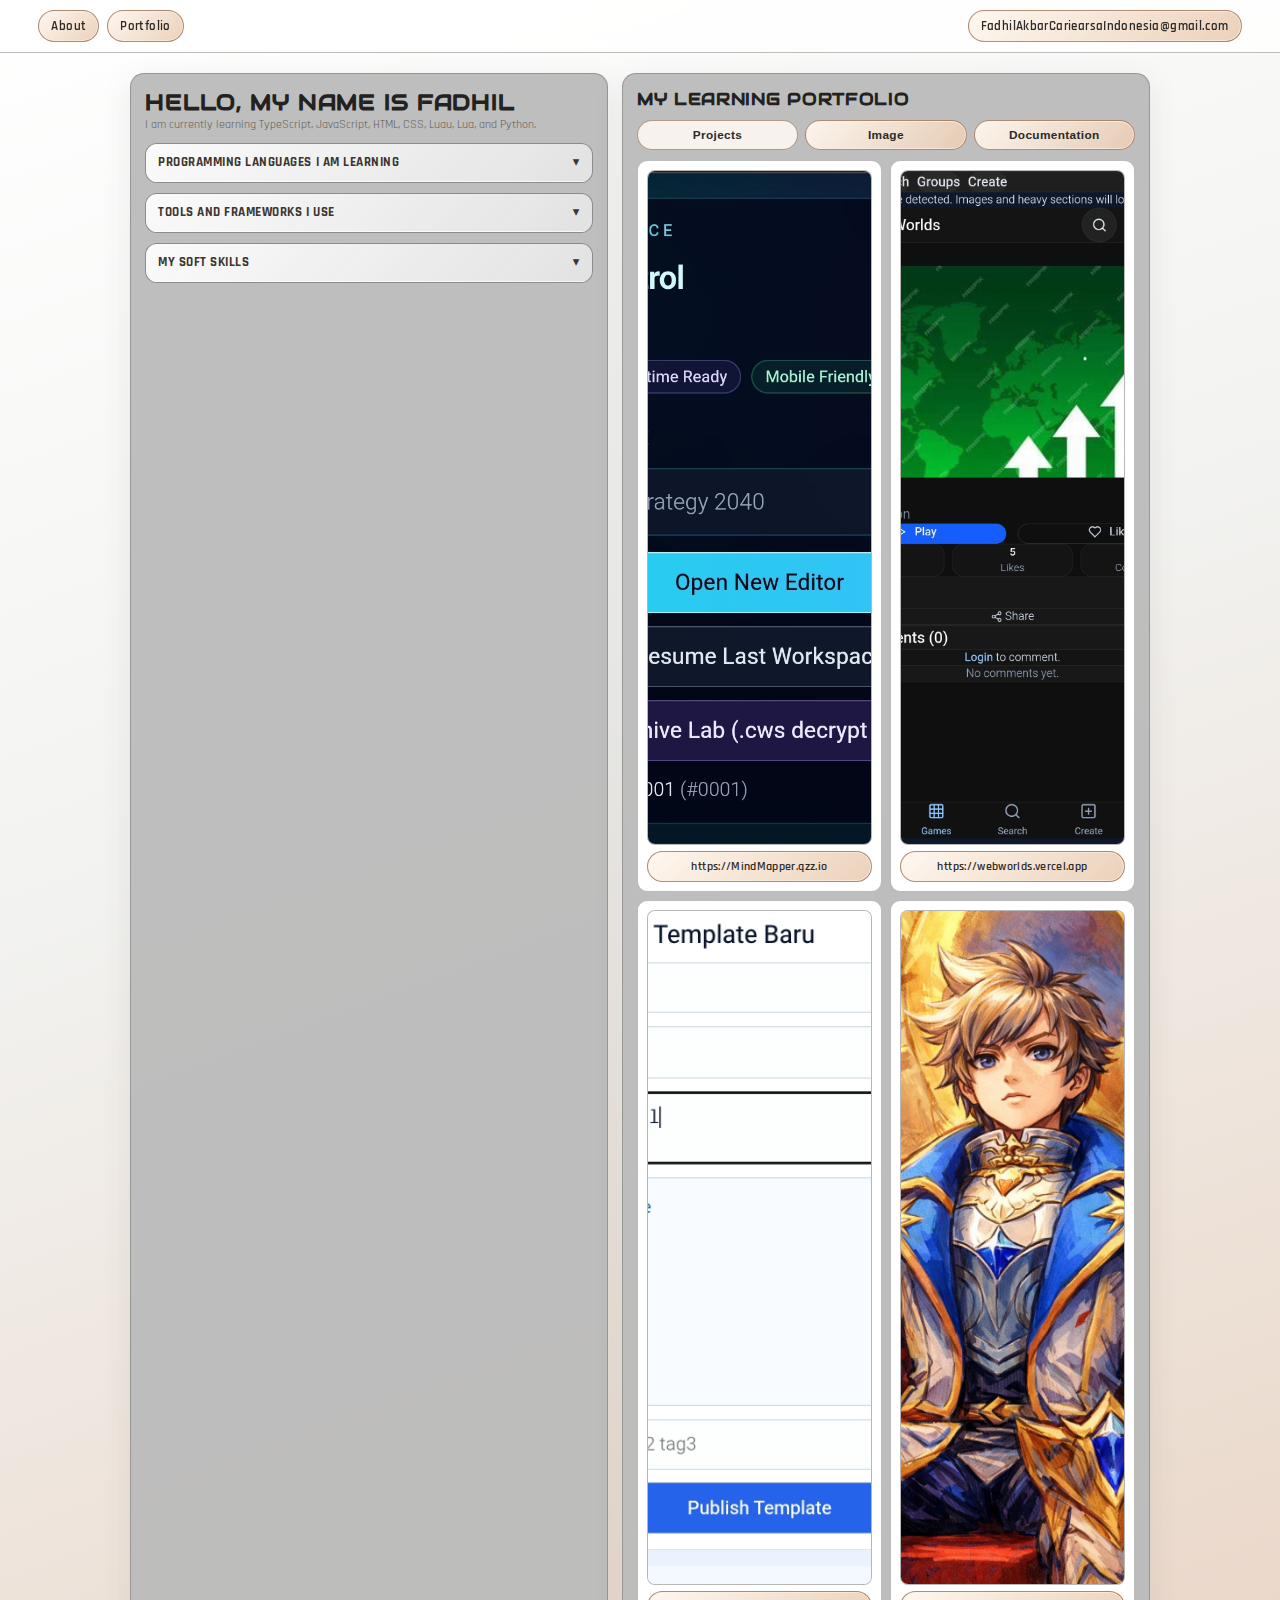
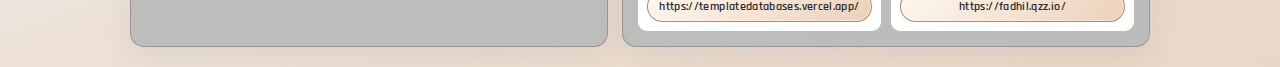
<file: index.html>
<!DOCTYPE html>
<html lang="id-ID">
<head>
  <meta charset="UTF-8" />
  <meta name="viewport" content="width=device-width, initial-scale=1.0" />
  <title>Fadhil Akbar Cariearsa | Fadhil Akbar | Cariearsa Official Portfolio</title>
  <meta name="description" content="Portofolio resmi Fadhil Akbar Cariearsa: profil, proyek aktif (MindMapper, WebWorlds), skill web/game, dan link verifikasi dalam satu halaman cepat." />
  <meta name="robots" content="index,follow,max-image-preview:large,max-snippet:-1,max-video-preview:-1" />
  <meta name="googlebot" content="index,follow,max-image-preview:large,max-snippet:-1,max-video-preview:-1" />
  <meta name="bingbot" content="index,follow,max-snippet:-1,max-image-preview:large" />
  <meta name="subject" content="Fadhil Akbar Cariearsa official portfolio" />
  <meta name="theme-color" content="#060913" />
  <meta name="keywords" content="Fadhil, Fadhil Akbar, Cariearsa, Fadhil Akbar Cariearsa, Fadhil portfolio" />
  <meta name="author" content="Fadhil Akbar" />
  <meta name="referrer" content="strict-origin-when-cross-origin" />
  <meta name="format-detection" content="telephone=no" />
  <meta name="language" content="Indonesian" />
  <meta http-equiv="content-language" content="id-ID" />
  <meta name="distribution" content="global" />
  <meta name="rating" content="general" />
  <meta name="google" content="notranslate" />
  <meta name="application-name" content="Fadhil Akbar Cariearsa Portfolio" />
  <meta name="apple-mobile-web-app-capable" content="yes" />
  <meta name="apple-mobile-web-app-status-bar-style" content="black-translucent" />
  <meta name="apple-mobile-web-app-title" content="Fadhil Akbar" />
  <meta name="mobile-web-app-capable" content="yes" />
  <meta name="msapplication-TileColor" content="#060913" />
  <meta name="news_keywords" content="Fadhil, Fadhil Akbar, Fadhil Akbar Cariearsa, Cariearsa" />
  <meta name="copyright" content="Fadhil Akbar" />
  <link rel="canonical" href="https://fadhil.qzz.io/" />
  <link rel="manifest" href="/site.webmanifest" />
  <link rel="author" href="/" />
  <link rel="me" href="https://MindMapper.qzz.io" />
  <link rel="sitemap" type="application/xml" title="Sitemap" href="https://fadhil.qzz.io/sitemap.xml" />
  <link rel="alternate" hreflang="id" href="https://fadhil.qzz.io/" />
  <link rel="alternate" hreflang="x-default" href="https://fadhil.qzz.io/" />
  <meta property="og:type" content="website" />
  <meta property="og:title" content="Fadhil Akbar Cariearsa | Official Portfolio" />
  <meta property="og:description" content="Portofolio resmi Fadhil Akbar Cariearsa berisi proyek aktif, skill web/game, dan link verifikasi dalam satu halaman." />
  <meta property="og:url" content="https://fadhil.qzz.io/" />
  <meta property="og:site_name" content="Fadhil Learning Portfolio" />
  <meta property="og:locale" content="en_US" />
  <meta property="og:image" content="https://fadhil.qzz.io/public/images/Webworlds.jpg" />
  <meta property="og:image:alt" content="Fadhil Akbar Cariearsa official portfolio" />
  <meta name="twitter:card" content="summary_large_image" />
  <meta name="twitter:site" content="@cariearsa" />
  <meta name="twitter:title" content="Fadhil Akbar Cariearsa | Official Portfolio" />
  <meta name="twitter:description" content="Lihat portofolio resmi Fadhil Akbar Cariearsa: proyek aktif, skill, dan link verifikasi dalam satu halaman." />
  <meta name="twitter:image" content="https://fadhil.qzz.io/public/images/Webworlds.jpg" />
  <meta name="twitter:image:alt" content="Official portfolio homepage of Fadhil Akbar Cariearsa" />
  <meta property="profile:first_name" content="Fadhil" />
  <meta property="profile:last_name" content="Akbar" />
  <meta property="profile:username" content="Cariearsa" />
  <link rel="icon" href="/favicon.ico" sizes="any" />
  <link rel="icon" href="/favicon.svg" type="image/svg+xml" />
  <link rel="dns-prefetch" href="//fonts.googleapis.com" />
  <link rel="dns-prefetch" href="//fonts.gstatic.com" />
  <link rel="preconnect" href="https://fonts.googleapis.com" />
  <link rel="preconnect" href="https://fonts.gstatic.com" crossorigin />
  <link rel="preload" href="https://fonts.googleapis.com/css2?family=Audiowide&display=swap" as="style" />
  <link rel="preload" href="https://fonts.googleapis.com/css2?family=Rajdhani:wght@400;500;700&family=Share+Tech+Mono&display=swap" as="style" />
  <link rel="stylesheet" href="https://fonts.googleapis.com/css2?family=Audiowide&display=swap" media="print" onload="this.media='all'" />
  <link rel="stylesheet" href="https://fonts.googleapis.com/css2?family=Rajdhani:wght@400;500;700&family=Share+Tech+Mono&display=swap" media="print" onload="this.media='all'" />
  <noscript>
    <link rel="stylesheet" href="https://fonts.googleapis.com/css2?family=Audiowide&display=swap" />
    <link rel="stylesheet" href="https://fonts.googleapis.com/css2?family=Rajdhani:wght@400;500;700&family=Share+Tech+Mono&display=swap" />
  </noscript>
  <style>
    :root {
      --bg-main: linear-gradient(160deg, #ffffff 0%, #f2f2f0 44%, #ead7c8 100%);
      --bg-panel: rgba(186, 186, 186, 0.95);
      --bg-soft: rgba(170, 170, 170, 0.92);
      --line: rgba(95, 95, 95, 0.42);
      --text: #1f1f1f;
      --muted: #5e5a55;
      --accent: #9c7b63;
      --radius: 14px;
      --shadow: 0 8px 30px rgba(77, 66, 58, 0.1);
    }

    * { box-sizing: border-box; margin: 0; padding: 0; }
    html { scroll-behavior: smooth; }

    body {
      min-height: 100dvh;
      font-family: "Rajdhani", "Segoe UI", system-ui, sans-serif;
      color: var(--text);
      background: var(--bg-main);
    }

    .top-nav {
      position: sticky;
      top: 0;
      z-index: 20;
      display: flex;
      justify-content: space-between;
      align-items: center;
      gap: 10px;
      padding: 10px clamp(14px, 3vw, 42px);
      border-bottom: 1px solid var(--line);
      background: rgba(255, 255, 255, 0.78);
      backdrop-filter: blur(10px);
    }

    .nav-links { display: flex; gap: 8px; flex-wrap: wrap; }

    .nav-link,
    .nav-email,
    .switcher-btn,
    .project-link,
    .link-item {
      border-radius: 999px;
      border: 1.4px solid rgba(143, 101, 73, 0.7);
      background: linear-gradient(135deg, rgba(255, 247, 239, 0.96), rgba(233, 204, 179, 0.9));
      color: #2b2a29;
      text-decoration: none;
      font-weight: 600;
      letter-spacing: 0.03em;
      box-shadow: inset 0 0 0 1px rgba(255, 240, 224, 0.7);
      transition: all 0.2s ease;
    }

    .nav-link,
    .nav-email { padding: 7px 12px; font-size: clamp(0.7rem, 1vw, 0.8rem); }

    .nav-link:hover,
    .nav-email:hover,
    .switcher-btn:hover,
    .project-link:hover,
    .link-item:hover,
    .nav-link:focus-visible,
    .nav-email:focus-visible,
    .switcher-btn:focus-visible,
    .project-link:focus-visible,
    .link-item:focus-visible {
      border-color: rgba(156, 123, 99, 0.75);
      box-shadow: 0 0 0 3px rgba(156, 123, 99, 0.16);
      outline: none;
    }

    .viewport {
      padding: clamp(12px, 2vw, 20px);
      min-height: calc(100dvh - 64px);
    }

    .shell {
      width: min(100%, 1020px);
      margin: 0 auto;
      display: grid;
      grid-template-columns: 0.95fr 1.05fr;
      gap: 14px;
    }

    .panel {
      background: var(--bg-panel);
      border: 1px solid var(--line);
      border-radius: var(--radius);
      padding: 14px;
      box-shadow: var(--shadow);
      display: flex;
      flex-direction: column;
      gap: 10px;
    }

    .hello,
    .section-title {
      font-family: "Audiowide", sans-serif;
      letter-spacing: 0.04em;
      text-transform: uppercase;
      color: #242220;
    }

    .hello { font-size: clamp(1.05rem, 1.7vw, 1.45rem); }
    .section-title { font-size: clamp(0.95rem, 1.35vw, 1.18rem); }
    .learning-line { color: var(--muted); font-size: clamp(0.78rem, 0.96vw, 0.88rem); line-height: 1.4; }

    .collapse-panel {
      border: 1px solid var(--line);
      border-radius: 12px;
      background: var(--bg-soft);
      overflow: hidden;
    }

    .collapse-toggle {
      list-style: none;
      cursor: pointer;
      padding: 10px 12px;
      font-weight: 700;
      color: #3d3530;
      font-size: 0.82rem;
      text-transform: uppercase;
      letter-spacing: 0.04em;
      background: linear-gradient(135deg, rgba(255, 255, 255, 0.95), rgba(232, 232, 232, 0.9));
      border-bottom: 1px solid rgba(255, 255, 255, 0.72);
    }
    .collapse-toggle:hover,
    .collapse-toggle:focus-visible {
      background: linear-gradient(135deg, rgba(255, 255, 255, 1), rgba(240, 240, 240, 0.96));
      color: #2f2a27;
      outline: none;
    }
    .collapse-toggle::-webkit-details-marker { display: none; }
    .collapse-toggle::after { content: '▾'; float: right; }
    .collapse-panel[open] .collapse-toggle::after { transform: rotate(180deg); }
    .collapse-content { padding: 8px; }

    .lang-grid,
    .tool-grid,
    .project-grid,
    .image-grid { display: grid; grid-template-columns: repeat(2, minmax(0, 1fr)); gap: 8px; }

    .lang-chip,
    .tool-chip,
    .project-card,
    .image-card,
    .doc-item {
      border: 1px solid var(--line);
      border-radius: 10px;
      background: #fff;
      padding: 9px;
    }

    .lang-chip {
      display: flex;
      align-items: center;
      gap: 6px;
      font-size: 0.78rem;
      font-weight: 700;
      color: #373432;
    }
    .lang-chip svg { width: 12px; height: 12px; stroke: var(--accent); fill: none; stroke-width: 2; }

    .tool-chip { display: grid; gap: 2px; }
    .tool-category { font-size: 0.64rem; color: #8c7d72; text-transform: uppercase; }
    .tool-name { font-size: 0.78rem; font-weight: 700; color: #343130; }

    .soft-grid { display: grid; grid-template-columns: repeat(3, minmax(0, 1fr)); gap: 6px; }
    .soft-chip {
      border: 1px solid var(--line);
      border-radius: 10px;
      background: #fff;
      padding: 8px 6px;
      min-height: 34px;
      display: flex;
      align-items: center;
      justify-content: center;
      text-align: center;
      font-size: 0.72rem;
      font-weight: 700;
      color: #35312f;
      line-height: 1.2;
    }

    .portfolio-switcher { display: grid; grid-template-columns: repeat(3, minmax(0, 1fr)); gap: 7px; }
    .switcher-btn { padding: 7px 8px; font-size: 0.74rem; cursor: pointer; }
    .switcher-btn.is-active { border-color: rgba(156, 123, 99, 0.75); background: #f7f2ed; }

    .portfolio-tab { display: none; gap: 8px; }
    .portfolio-tab.is-active { display: grid; }

    .project-image,
    .asset-image {
      width: 100%;
      border-radius: 8px;
      border: 1px solid var(--line);
      background: #f8f7f5;
      aspect-ratio: 16 / 9;
      object-fit: cover;
    }

    .project-link,
    .link-item { display: block; padding: 7px 10px; font-size: 0.74rem; text-align: center; }
    .links { display: grid; gap: 8px; }
    .seo-copy { font-size: 0.75rem; color: #5c5550; line-height: 1.4; }

    #hacker-rain,
    #hacker-rain-glow { display: none; }

    @media (max-width: 900px) {
      .shell { grid-template-columns: 1fr; width: min(100%, 700px); }
      .panel { padding: 12px; }
      .lang-grid,
      .tool-grid { grid-template-columns: repeat(3, minmax(0, 1fr)); }
    }

    @media (max-width: 620px) {
      .top-nav { align-items: stretch; flex-direction: column; }
      .nav-email { width: 100%; text-align: center; }
      .viewport { padding: 10px 8px 16px; }
      .shell { width: min(100%, 400px); gap: 8px; }
      .panel { padding: 9px; gap: 7px; border-radius: 11px; }
      .hello { font-size: 0.95rem; }
      .section-title { font-size: 0.9rem; }
      .learning-line { font-size: 0.74rem; }
      .lang-grid,
      .tool-grid { grid-template-columns: repeat(3, minmax(0, 1fr)); gap: 5px; }
      .project-grid,
      .image-grid,
      .portfolio-switcher { grid-template-columns: 1fr; }
      .lang-chip,
      .tool-chip,
      .soft-chip,
      .switcher-btn,
      .project-link,
      .link-item { font-size: 0.69rem; }
    }
  </style>
  <script type="application/ld+json">
    {
      "@context": "https://schema.org",
      "@graph": [
        {
          "@type": "Person",
          "@id": "https://fadhil.qzz.io/#person",
          "name": "Fadhil Akbar",
          "alternateName": ["Fadhil", "Fadhil Akbar Cariearsa", "Cariearsa"],
          "url": "https://fadhil.qzz.io/",
          "sameAs": [
            "https://MindMapper.qzz.io",
            "https://WebWorlds.vercel.app",
            "https://templatedatabases.vercel.app/"
          ],
          "knowsAbout": ["TypeScript", "JavaScript", "HTML", "CSS", "Luau", "Lua", "Python"],
          "description": "Official portfolio profile for Fadhil Akbar Cariearsa."
        },
        {
          "@type": "Organization",
          "@id": "https://fadhil.qzz.io/#organization",
          "name": "Fadhil Akbar Cariearsa Portfolio",
          "url": "https://fadhil.qzz.io/",
          "founder": { "@id": "https://fadhil.qzz.io/#person" },
          "sameAs": [
            "https://MindMapper.qzz.io",
            "https://WebWorlds.vercel.app",
            "https://templatedatabases.vercel.app/"
          ]
        },
        {
          "@type": "WebSite",
          "@id": "https://fadhil.qzz.io/#website",
          "url": "https://fadhil.qzz.io/",
          "name": "Fadhil Akbar Cariearsa Portfolio",
          "description": "Official portfolio website for Fadhil Akbar Cariearsa.",
          "publisher": { "@id": "https://fadhil.qzz.io/#person" }
        },
        {
          "@type": "ProfilePage",
          "@id": "https://fadhil.qzz.io/#profile-page",
          "url": "https://fadhil.qzz.io/",
          "name": "Fadhil Akbar Cariearsa | Official Portfolio",
          "isPartOf": { "@id": "https://fadhil.qzz.io/#website" },
          "mainEntity": { "@id": "https://fadhil.qzz.io/#person" },
          "about": ["Fadhil", "Fadhil Akbar", "Fadhil Akbar Cariearsa", "Cariearsa"],
          "dateModified": "2026-02-20"
        },
        {
          "@type": "ItemList",
          "@id": "https://fadhil.qzz.io/#projects",
          "name": "Featured Projects by Fadhil Akbar Cariearsa",
          "itemListElement": [
            {
              "@type": "ListItem",
              "position": 1,
              "name": "MindMapper",
              "url": "https://MindMapper.qzz.io"
            },
            {
              "@type": "ListItem",
              "position": 2,
              "name": "WebWorlds",
              "url": "https://WebWorlds.vercel.app"
            },
            {
              "@type": "ListItem",
              "position": 3,
              "name": "TemplateDatabases",
              "url": "https://templatedatabases.vercel.app/"
            }
          ]
        },
        {
          "@type": "FAQPage",
          "@id": "https://fadhil.qzz.io/#faq",
          "mainEntity": [
            {
              "@type": "Question",
              "name": "Who is Fadhil Akbar Cariearsa?",
              "acceptedAnswer": {
                "@type": "Answer",
                "text": "Fadhil Akbar Cariearsa, also known as Fadhil, is a web and game developer building projects with TypeScript, JavaScript, HTML, CSS, Luau, Lua, and Python."
              }
            },
            {
              "@type": "Question",
              "name": "What is the official website for Fadhil Akbar?",
              "acceptedAnswer": {
                "@type": "Answer",
                "text": "The official portfolio and identity page is https://fadhil.qzz.io/, which serves as the canonical profile for Fadhil Akbar and Cariearsa-related search queries."
              }
            }
          ]
        }
      ]
    }
  </script>
</head>
<body>
  <header class="top-nav" id="about">
    <nav class="nav-links" aria-label="Superfast navigation">
      <a class="nav-link" href="#about">About</a>
      <a class="nav-link" href="#portfolio">Portfolio</a>
    </nav>
    <a class="nav-email" id="contact" href="mailto:FadhilAkbarCariearsaIndonesia@gmail.com">FadhilAkbarCariearsaIndonesia@gmail.com</a>
  </header>

  <main class="viewport">
    <section class="shell" aria-label="Cyber learning portfolio">
      <article class="panel">
        <header class="cyber-title">
          <h1 class="hello">Hello, My name is Fadhil</h1>
          <p class="learning-line">I am currently learning TypeScript, JavaScript, HTML, CSS, Luau, Lua, and Python.</p>
        </header>

        <details class="collapse-panel">
          <summary class="collapse-toggle">Programming Languages I Am Learning</summary>
          <section class="lang-grid collapse-content" aria-label="Programming languages I am learning">
            <div class="lang-chip"><svg viewBox="0 0 24 24" aria-hidden="true"><path d="M5 5h14v14H5z"/><path d="M9 9h2m-2 4h6m-6 4h4"/></svg>Typescript</div>
            <div class="lang-chip"><svg viewBox="0 0 24 24" aria-hidden="true"><path d="M4 4h16v16H4z"/><path d="M8 8h3v8M15 10c0-1-1-2-2-2s-2 1-2 2c0 3 4 2 4 5 0 1-1 2-2 2s-2-1-2-2"/></svg>Javascript</div>
            <div class="lang-chip"><svg viewBox="0 0 24 24" aria-hidden="true"><path d="M4 5h16v14H4z"/><path d="M7 9h10M7 13h10M7 17h6"/></svg>Html</div>
            <div class="lang-chip"><svg viewBox="0 0 24 24" aria-hidden="true"><path d="M4 4h16v16H4z"/><path d="M8 8h8M8 12h5M8 16h7"/></svg>Css</div>
            <div class="lang-chip"><svg viewBox="0 0 24 24" aria-hidden="true"><circle cx="12" cy="12" r="8"/><path d="M12 4v16M6 8h12M6 16h12"/></svg>Luau</div>
            <div class="lang-chip"><svg viewBox="0 0 24 24" aria-hidden="true"><path d="M6 6h12v12H6z"/><path d="M9 9h6v6H9z"/></svg>Lua</div>
            <div class="lang-chip"><svg viewBox="0 0 24 24" aria-hidden="true"><path d="M7 4h10l3 5v11H4V9z"/><path d="M9 13h6M9 17h3"/></svg>Python</div>
          </section>
        </details>

        <details class="collapse-panel">
          <summary class="collapse-toggle">Tools and Frameworks I Use</summary>
          <section class="tool-grid collapse-content" aria-label="Tools and frameworks I use">
            <div class="tool-chip"><span class="tool-category">Game Dev</span><span class="tool-name">Roblox Studio</span></div>
            <div class="tool-chip"><span class="tool-category">Sync Tool</span><span class="tool-name">Rojo</span></div>
            <div class="tool-chip"><span class="tool-category">Editor</span><span class="tool-name">VS Code</span></div>
            <div class="tool-chip"><span class="tool-category">Framework</span><span class="tool-name">Next.js</span></div>
            <div class="tool-chip"><span class="tool-category">Hosting</span><span class="tool-name">Railway</span></div>
            <div class="tool-chip"><span class="tool-category">Hosting</span><span class="tool-name">Vercel</span></div>
            <div class="tool-chip"><span class="tool-category">Database</span><span class="tool-name">PostgreSQL</span></div>
            <div class="tool-chip"><span class="tool-category">Database</span><span class="tool-name">MongoDB</span></div>
            <div class="tool-chip"><span class="tool-category">Game Engine</span><span class="tool-name">Godot Engine</span></div>
            <div class="tool-chip"><span class="tool-category">Platform</span><span class="tool-name">GitHub</span></div>
            <div class="tool-chip"><span class="tool-category">Versioning</span><span class="tool-name">Git</span></div>
            <div class="tool-chip"><span class="tool-category">AI Tool</span><span class="tool-name">Codex</span></div>
            <div class="tool-chip"><span class="tool-category">Builder</span><span class="tool-name">F3X</span></div>
            <div class="tool-chip"><span class="tool-category">Toolkit</span><span class="tool-name">Lemonade</span></div>
          </section>
        </details>

        <details class="collapse-panel">
          <summary class="collapse-toggle">My Soft Skills</summary>
          <section class="soft-grid collapse-content" aria-label="My soft skills">
            <div class="soft-chip">Teamwork</div>
            <div class="soft-chip">Collaboration</div>
            <div class="soft-chip">Communication</div>
            <div class="soft-chip">Problem Solving</div>
            <div class="soft-chip">Flexibility</div>
            <div class="soft-chip">Multitasking</div>
            <div class="soft-chip">Reliability</div>
            <div class="soft-chip">Strategic Thinking</div>
            <div class="soft-chip">Integrity</div>
          </section>
        </details>
      </article>

      <article class="panel portfolio-panel" id="portfolio">
        <h2 class="section-title">My Learning Portfolio</h2>
        <div class="portfolio-switcher" role="tablist" aria-label="Portfolio section switcher">
          <button class="switcher-btn is-active" type="button" role="tab" aria-selected="true" aria-controls="tab-projects" id="btn-projects" data-target="tab-projects">Projects</button>
          <button class="switcher-btn" type="button" role="tab" aria-selected="false" aria-controls="tab-image" id="btn-image" data-target="tab-image">Image</button>
          <button class="switcher-btn" type="button" role="tab" aria-selected="false" aria-controls="tab-docs" id="btn-docs" data-target="tab-docs">Documentation</button>
        </div>

        <section class="portfolio-tab is-active" id="tab-projects" role="tabpanel" aria-labelledby="btn-projects">
          
          <div class="project-grid">
            <article class="project-card">
              <img class="project-image" src="/public/images/Mindmapper.jpg" alt="MindMapper project preview" loading="lazy" decoding="async" width="1200" height="675" />
              <a class="project-link" href="https://MindMapper.qzz.io" target="_blank" rel="noopener noreferrer">https://MindMapper.qzz.io</a>
            </article>
            <article class="project-card">
              <img class="project-image" src="/public/images/Webworlds.jpg" alt="WebWorlds project preview" loading="lazy" decoding="async" width="1200" height="675" />
              <a class="project-link" href="https://webworlds.vercel.app" target="_blank" rel="noopener noreferrer">https://webworlds.vercel.app</a>
            </article>
            <article class="project-card">
              <img class="project-image" src="/public/images/TemplateDatabase.jpg" alt="TemplateDatabases project preview" loading="lazy" decoding="async" width="1200" height="675" />
              <a class="project-link" href="https://templatedatabases.vercel.app/" target="_blank" rel="noopener noreferrer">https://templatedatabases.vercel.app/</a>
            </article>
            <article class="project-card">
              <img class="project-image" src="/public/images/Fadhil.jpeg" alt="Portfolio profile preview" loading="lazy" decoding="async" width="1200" height="675" />
              <a class="project-link" href="https://fadhil.qzz.io/" target="_blank" rel="noopener noreferrer">https://fadhil.qzz.io/</a>
            </article>
          </div>
        </section>

        <section class="portfolio-tab" id="tab-image" role="tabpanel" aria-labelledby="btn-image">
          
          <div class="image-grid">
            <article class="image-card">
              <img class="asset-image" src="/public/images/Mindmapper.jpg" alt="MindMapper asset preview" loading="lazy" decoding="async" width="1200" height="675" />
              <a class="project-link" href="https://MindMapper.qzz.io" target="_blank" rel="noopener noreferrer">MindMapper Asset</a>
            </article>
            <article class="image-card">
              <img class="asset-image" src="/public/images/Webworlds.jpg" alt="WebWorlds asset preview" loading="lazy" decoding="async" width="1200" height="675" />
              <a class="project-link" href="https://webworlds.vercel.app" target="_blank" rel="noopener noreferrer">WebWorlds Asset</a>
            </article>
            <article class="image-card">
              <img class="asset-image" src="/public/images/TemplateDatabase.jpg" alt="TemplateDatabases asset preview" loading="lazy" decoding="async" width="1200" height="675" />
              <a class="project-link" href="https://templatedatabases.vercel.app/" target="_blank" rel="noopener noreferrer">TemplateDatabases Asset</a>
            </article>
            <article class="image-card">
              <img class="asset-image" src="/public/images/Fadhil.jpeg" alt="Portfolio profile asset preview" loading="lazy" decoding="async" width="1200" height="675" />
              <a class="project-link" href="https://fadhil.qzz.io/" target="_blank" rel="noopener noreferrer">Fadhil Profile Asset</a>
            </article>
          </div>
        </section>

        <section class="portfolio-tab" id="tab-docs" role="tabpanel" aria-labelledby="btn-docs">
          
          <div class="links">
            <a class="link-item" href="https://MindMapper.qzz.io" target="_blank" rel="noopener noreferrer">MindMapper Documentation</a>
            <a class="link-item" href="https://webworlds.vercel.app" target="_blank" rel="noopener noreferrer">WebWorlds Documentation</a>
            <a class="link-item" href="https://templatedatabases.vercel.app/" target="_blank" rel="noopener noreferrer">TemplateDatabases Documentation</a>
          </div>
          
        </section>
      </article>
    </section>
  </main>
  <div id="hacker-rain-glow" aria-hidden="true"></div>
  <canvas id="hacker-rain" aria-hidden="true"></canvas>
  <script>
    (() => {
      const canvas = document.getElementById('hacker-rain');
      if (!canvas || window.matchMedia('(prefers-reduced-motion: reduce)').matches) return;
      const ctx = canvas.getContext('2d', { alpha: true });
      const chars = 'FADHILAKBARCARIEARSA01<>/{}[]TSJSHCSSLUAU#@*&%$+=-_|';
      const burstChars = '01FADHILAKBAR';
      let width = 0;
      let height = 0;
      let streams = [];
      let colWidth = 10;
      let frameCount = 0;

      const setSize = () => {
        const dpr = Math.min(window.devicePixelRatio || 1, 2);
        width = window.innerWidth;
        height = window.innerHeight;
        canvas.width = Math.floor(width * dpr);
        canvas.height = Math.floor(height * dpr);
        canvas.style.width = width + 'px';
        canvas.style.height = height + 'px';
        ctx.setTransform(dpr, 0, 0, dpr, 0, 0);

        const columns = Math.max(80, Math.floor(width / colWidth));
        streams = Array.from({ length: columns }, (_, i) => ({
          x: i * colWidth,
          y: -Math.random() * height * 1.2,
          speed: 8 + Math.random() * 11,
          length: 14 + Math.floor(Math.random() * 36),
          brightness: 120 + Math.floor(Math.random() * 135)
        }));
      };

      const draw = () => {
        frameCount += 1;
        ctx.fillStyle = 'rgba(0, 0, 0, 0.08)';
        ctx.fillRect(0, 0, width, height);
        ctx.font = 'bold 16px Audiowide, monospace';

        for (const stream of streams) {
          for (let j = 0; j < stream.length; j++) {
            const useBurst = frameCount % 10 === 0 && j < 3;
            const source = useBurst ? burstChars : chars;
            const char = source[(Math.random() * source.length) | 0];
            const y = stream.y - j * 16;
            if (y < -20 || y > height + 25) continue;

            const lead = j === 0;
            const alpha = lead ? 0.54 : Math.max(0.06, 0.56 - j / (stream.length + 6));
            ctx.fillStyle = lead
              ? `rgba(57, 255, 20, ${alpha})`
              : `rgba(57, 255, 20, ${Math.max(0.06, alpha)})`;
            ctx.fillText(char, stream.x + (Math.random() * 1.4 - 0.7), y);
          }

          stream.y += stream.speed;

          if (stream.y - stream.length * 16 > height + 50) {
            stream.y = -Math.random() * 320;
            stream.speed = 7.5 + Math.random() * 12.5;
            stream.length = 16 + Math.floor(Math.random() * 34);
            stream.brightness = 110 + Math.floor(Math.random() * 145);
          }
        }

        requestAnimationFrame(draw);
      };

      setSize();
      window.addEventListener('resize', setSize, { passive: true });
      draw();
    })();
  </script>

  <script>
    (() => {
      const tabButtons = document.querySelectorAll('.switcher-btn[data-target]');
      const tabs = document.querySelectorAll('.portfolio-tab');
      if (!tabButtons.length || !tabs.length) return;

      const activateTab = (targetId) => {
        tabs.forEach((tab) => {
          tab.classList.toggle('is-active', tab.id === targetId);
        });

        tabButtons.forEach((button) => {
          const isActive = button.dataset.target === targetId;
          button.classList.toggle('is-active', isActive);
          button.setAttribute('aria-selected', String(isActive));
        });
      };

      tabButtons.forEach((button, index) => {
        button.addEventListener('click', () => activateTab(button.dataset.target));
        button.addEventListener('keydown', (event) => {
          if (event.key === 'ArrowRight' || event.key === 'ArrowLeft') {
            event.preventDefault();
            const nextIndex = event.key === 'ArrowRight'
              ? (index + 1) % tabButtons.length
              : (index - 1 + tabButtons.length) % tabButtons.length;
            tabButtons[nextIndex].focus();
            activateTab(tabButtons[nextIndex].dataset.target);
          }
        });
      });
    })();
  </script>


  <script>
    (() => {
      const images = document.querySelectorAll('img.project-image, img.asset-image');
      if (!images.length) return;

      const buildCandidates = (fileName) => [
        `./public/images/${fileName}`,
        `public/images/${fileName}`,
        `./images/${fileName}`,
        `images/${fileName}`,
        `/public/images/${fileName}`,
        `/images/${fileName}`
      ];

      images.forEach((image) => {
        const currentSrc = image.getAttribute('src') || '';
        const fileName = currentSrc.split('/').pop();
        if (!fileName) return;

        const candidates = buildCandidates(fileName).filter((path, index, arr) => arr.indexOf(path) === index && path !== currentSrc);
        let pointer = 0;

        image.addEventListener('error', () => {
          if (pointer >= candidates.length) return;
          image.src = candidates[pointer];
          pointer += 1;
        });
      });
    })();
  </script>

  <script>
    (() => {
      const navLinks = document.querySelectorAll('.top-nav .nav-link[href^="#"]');
      const prefersReduced = window.matchMedia('(prefers-reduced-motion: reduce)').matches;

      const scrollToTarget = (target) => {
        const scroller = document.querySelector('.viewport');
        const nav = document.querySelector('.top-nav');
        const offset = (nav?.offsetHeight || 0) + 10;
        if (!scroller) return;

        if (target === '#about') {
          scroller.scrollTo({ top: 0, behavior: prefersReduced ? 'auto' : 'smooth' });
          return;
        }

        const el = document.querySelector(target);
        if (!el) return;
        const top = el.getBoundingClientRect().top - scroller.getBoundingClientRect().top + scroller.scrollTop - offset;
        scroller.scrollTo({ top: Math.max(0, top), behavior: prefersReduced ? 'auto' : 'smooth' });
      };

      navLinks.forEach((link) => {
        link.addEventListener('click', (event) => {
          event.preventDefault();
          scrollToTarget(link.getAttribute('href'));
          link.classList.add('is-active-nav');
          setTimeout(() => link.classList.remove('is-active-nav'), 220);
        });
      });
    })();
  </script>
</body>
</html>
</file>
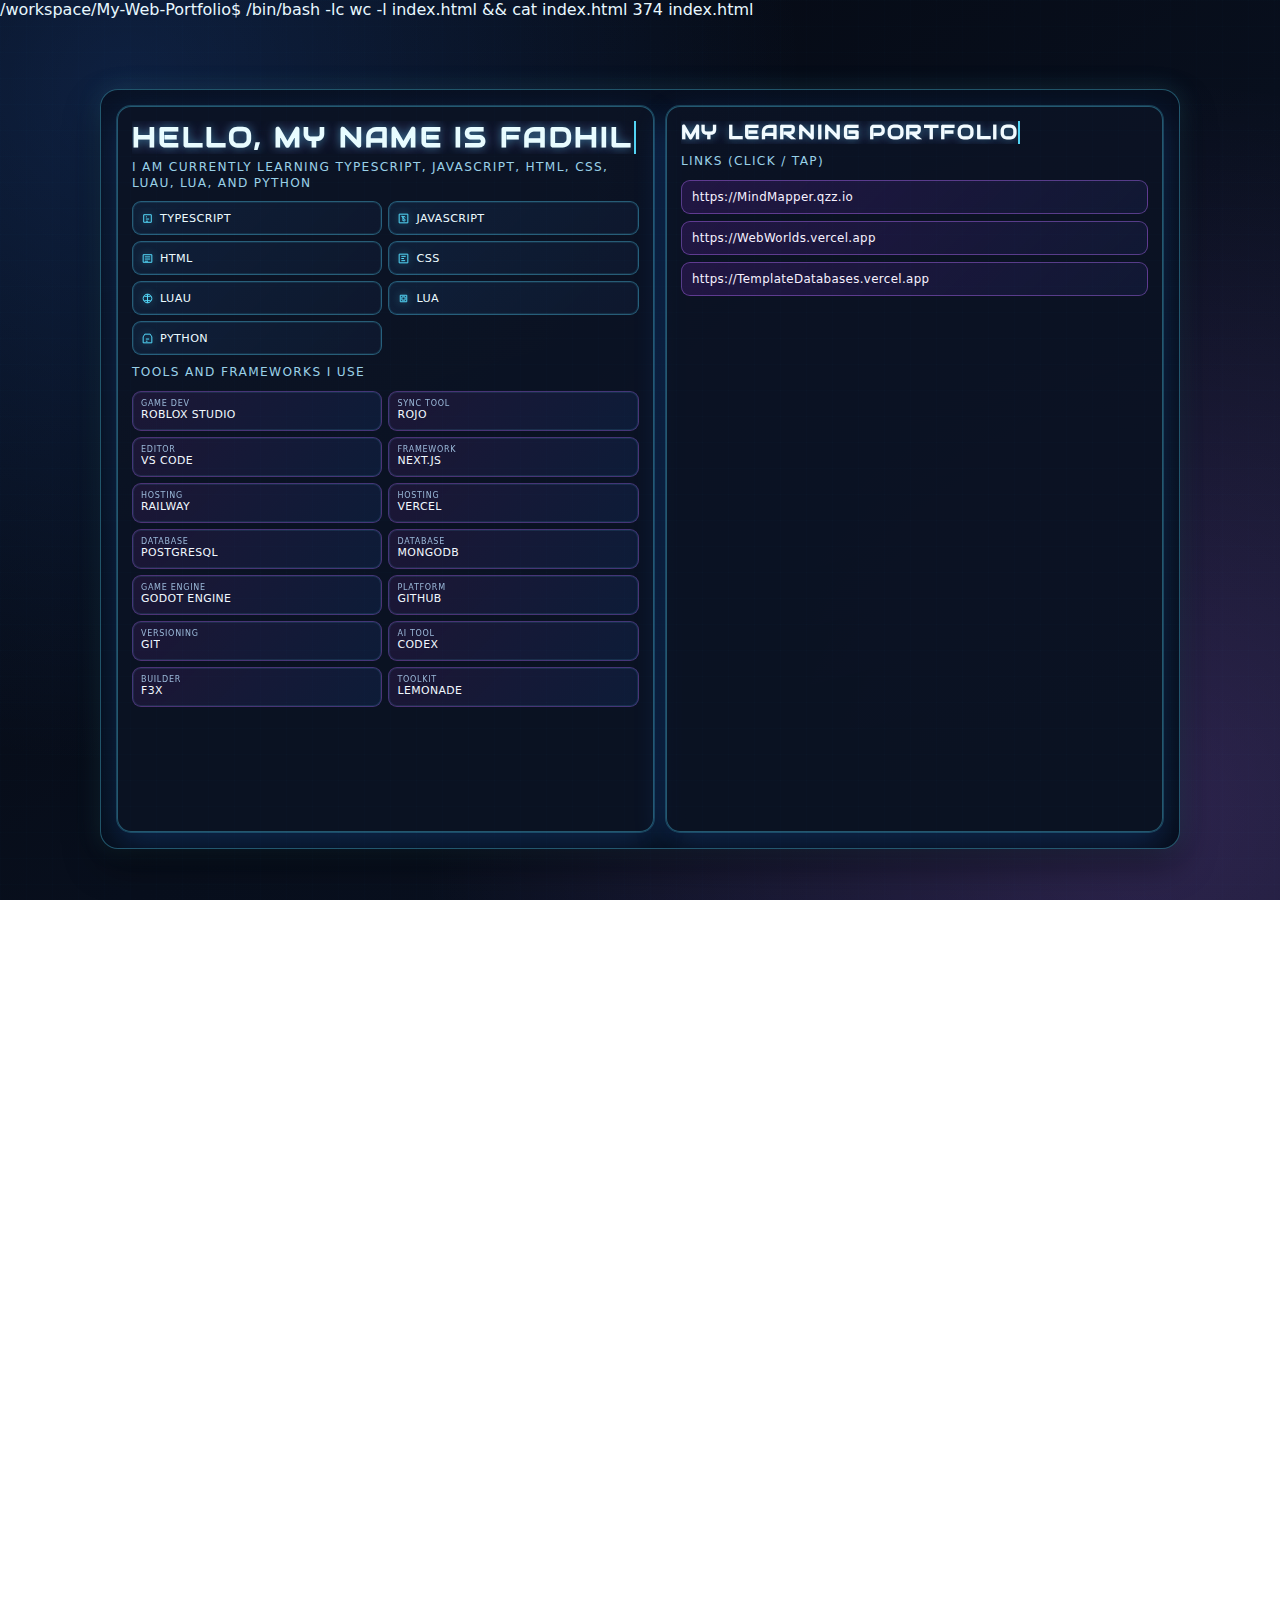
<file: main.html>
/workspace/My-Web-Portfolio$ /bin/bash -lc wc -l index.html && cat index.html
374 index.html
<!DOCTYPE html>
<html lang="en">
<head>
  <meta charset="UTF-8" />
  <meta name="viewport" content="width=device-width, initial-scale=1.0" />
  <title>Learning Portfolio</title>
  <link rel="preconnect" href="https://fonts.googleapis.com" />
  <link rel="preconnect" href="https://fonts.gstatic.com" crossorigin />
  <link href="https://fonts.googleapis.com/css2?family=Audiowide&display=swap" rel="stylesheet" />
  <style>
    :root {
      --bg: #060913;
      --bg-card: rgba(12, 20, 38, 0.75);
      --line: rgba(86, 222, 255, 0.35);
      --text: #e8f8ff;
      --muted: #9ad1e8;
      --accent: #56deff;
      --accent-2: #b86fff;
      --radius: 14px;
      --shadow: 0 0 0 1px rgba(86, 222, 255, 0.22), 0 12px 32px rgba(39, 134, 255, 0.22);
    }

    * { box-sizing: border-box; margin: 0; padding: 0; }

    html,
    body {
      width: 100%;
      height: 100%;
      overflow: hidden;
      font-family: "Orbitron", "Segoe UI", system-ui, sans-serif;
      background:
        radial-gradient(circle at 10% 10%, rgba(53, 130, 255, 0.2), transparent 48%),
        radial-gradient(circle at 90% 90%, rgba(184, 111, 255, 0.2), transparent 52%),
        linear-gradient(145deg, #04070f 0%, #080f1d 55%, #0b1222 100%);
      color: var(--text);
    }

    body::before {
      content: "";
      position: fixed;
      inset: 0;
      pointer-events: none;
      background-image:
        linear-gradient(rgba(86, 222, 255, 0.05) 1px, transparent 1px),
        linear-gradient(90deg, rgba(86, 222, 255, 0.05) 1px, transparent 1px);
      background-size: 26px 26px;
      opacity: 0.25;
    }

    .viewport {
      height: 100dvh;
      padding: clamp(8px, 1.5vw, 14px);
      display: grid;
      place-items: center;
      overflow: hidden;
    }

    .shell {
      width: min(1080px, 100%);
      height: min(100%, 760px);
      border: 1px solid var(--line);
      border-radius: 18px;
      background: linear-gradient(165deg, rgba(9, 17, 34, 0.88), rgba(5, 12, 23, 0.95));
      box-shadow: 0 16px 36px rgba(0, 0, 0, 0.44), 0 0 24px rgba(86, 222, 255, 0.15);
      padding: clamp(10px, 1.5vw, 16px);
      display: grid;
      grid-template-columns: 1.08fr 1fr;
      gap: clamp(8px, 1.2vw, 12px);
      overflow: hidden;
    }

    .panel {
      border-radius: var(--radius);
      border: 1px solid var(--line);
      background: var(--bg-card);
      box-shadow: var(--shadow);
      padding: clamp(10px, 1.4vw, 14px);
      display: flex;
      flex-direction: column;
      gap: 10px;
      min-height: 0;
      overflow: hidden;
    }

    .cyber-title {
      display: grid;
      gap: 6px;
    }

    .cyber-typed {
      width: fit-content;
      max-width: 100%;
      font-family: "Audiowide", "Orbitron", system-ui, sans-serif;
      letter-spacing: 0.08em;
      text-transform: uppercase;
      white-space: nowrap;
      overflow: hidden;
      border-right: 2px solid rgba(86, 222, 255, 0.95);
      text-shadow: 0 0 10px rgba(86, 222, 255, 0.48), 0 0 18px rgba(184, 111, 255, 0.28);
      will-change: width, opacity;
      animation:
        type-cyber var(--typing-speed, 1.55s) steps(var(--type-steps, 24), end) infinite,
        cursor-blink 0.27s steps(1, end) infinite,
        cyber-flicker 1.1s steps(2, end) infinite,
        scan-jitter 2.2s steps(2, end) infinite;
    }

    .hello {
      --type-steps: 24;
      --typing-speed: 1.45s;
      --type-width: 24ch;
      font-size: clamp(1.02rem, 2.35vw, 1.78rem);
      line-height: 1.15;
      color: #e8fcff;
    }

    .section-title {
      --type-steps: 21;
      --typing-speed: 1.35s;
      --type-width: 21ch;
      font-size: clamp(0.84rem, 1.8vw, 1.25rem);
      line-height: 1.15;
      color: #f2fbff;
    }

    .learning-line {
      font-size: clamp(0.56rem, 1.08vw, 0.76rem);
      color: var(--muted);
      letter-spacing: 0.11em;
      text-transform: uppercase;
      line-height: 1.3;
    }

    .lang-grid,
    .tool-grid {
      display: grid;
      grid-template-columns: repeat(2, minmax(0, 1fr));
      gap: 6px;
    }

    .lang-chip,
    .tool-chip {
      border: 1px solid rgba(86, 222, 255, 0.35);
      border-radius: 9px;
      background: linear-gradient(135deg, rgba(16, 35, 62, 0.78), rgba(15, 25, 47, 0.86));
      box-shadow: inset 0 0 0 1px rgba(86, 222, 255, 0.1);
      min-height: 34px;
      padding: 6px 8px;
      display: flex;
      align-items: center;
      gap: 6px;
      color: #ecfbff;
      font-size: clamp(0.56rem, 0.95vw, 0.7rem);
      text-transform: uppercase;
      letter-spacing: 0.035em;
      overflow: hidden;
    }

    .lang-chip svg {
      flex-shrink: 0;
      width: 13px;
      height: 13px;
      stroke: var(--accent);
      fill: none;
      stroke-width: 1.8;
      filter: drop-shadow(0 0 4px rgba(86, 222, 255, 0.42));
    }

    .tool-chip {
      flex-direction: column;
      align-items: flex-start;
      justify-content: center;
      gap: 1px;
      min-height: 40px;
      border-color: rgba(184, 111, 255, 0.32);
      background: linear-gradient(135deg, rgba(30, 23, 56, 0.9), rgba(14, 30, 60, 0.86));
    }

    .tool-category {
      font-size: 0.5rem;
      color: #b9dfff;
      opacity: 0.8;
      letter-spacing: 0.09em;
      text-transform: uppercase;
      line-height: 1;
    }

    .tool-name {
      font-size: clamp(0.54rem, 0.9vw, 0.68rem);
      color: #f2f9ff;
      white-space: nowrap;
      overflow: hidden;
      text-overflow: ellipsis;
      max-width: 100%;
      line-height: 1.15;
    }

    .portfolio-panel {
      gap: 10px;
      justify-content: flex-start;
    }

    .links {
      display: grid;
      gap: 7px;
      width: 100%;
    }

    .link-item {
      display: block;
      width: 100%;
      padding: 9px 10px;
      border-radius: 9px;
      text-decoration: none;
      border: 1px solid rgba(184, 111, 255, 0.42);
      color: #f7f2ff;
      background: linear-gradient(135deg, rgba(66, 28, 112, 0.42), rgba(19, 27, 57, 0.75));
      font-size: clamp(0.58rem, 1.02vw, 0.74rem);
      letter-spacing: 0.03em;
      overflow: hidden;
      text-overflow: ellipsis;
      white-space: nowrap;
      transition: transform 0.16s ease, border-color 0.16s ease, box-shadow 0.16s ease;
    }

    .link-item:hover,
    .link-item:focus-visible {
      transform: translateY(-1px);
      border-color: var(--accent);
      box-shadow: 0 0 12px rgba(86, 222, 255, 0.24);
      outline: none;
    }

    @keyframes type-cyber {
      0% { width: 0; }
      68% { width: var(--type-width, 24ch); }
      82% { width: var(--type-width, 24ch); }
      100% { width: 0; }
    }

    @keyframes cursor-blink {
      0%, 42% { border-right-color: rgba(86, 222, 255, 0.95); }
      43%, 100% { border-right-color: transparent; }
    }

    @keyframes cyber-flicker {
      0%, 93%, 100% { opacity: 1; }
      94% { opacity: 0.72; }
      97% { opacity: 0.9; }
    }

    @keyframes scan-jitter {
      0%, 100% { transform: translateX(0); }
      48% { transform: translateX(0.25px); }
      49% { transform: translateX(-0.35px); }
      50% { transform: translateX(0.2px); }
    }

    @media (max-width: 900px) {
      .shell {
        max-width: 560px;
        grid-template-columns: 1fr;
        grid-template-rows: auto auto;
      }

      .lang-grid,
      .tool-grid { grid-template-columns: repeat(4, minmax(0, 1fr)); }

      .tool-chip,
      .lang-chip { min-height: 36px; }
    }

    @media (max-width: 620px) {
      .viewport { padding: 6px; }

      .shell {
        border-radius: 14px;
        padding: 8px;
        gap: 7px;
      }

      .panel {
        padding: 8px;
        gap: 7px;
      }

      .hello {
        --typing-speed: 1.2s;
        font-size: clamp(0.76rem, 4.1vw, 1.02rem);
      }

      .section-title {
        --typing-speed: 1.1s;
        font-size: clamp(0.66rem, 3.6vw, 0.92rem);
      }

      .learning-line {
        font-size: clamp(0.44rem, 1.9vw, 0.54rem);
      }

      .lang-grid,
      .tool-grid { grid-template-columns: repeat(2, minmax(0, 1fr)); gap: 5px; }

      .lang-chip,
      .tool-chip {
        min-height: 31px;
        font-size: 0.5rem;
        padding: 5px 6px;
      }

      .tool-chip { min-height: 35px; }

      .tool-category { font-size: 0.43rem; }

      .tool-name { font-size: 0.49rem; }

      .link-item {
        padding: 7px 8px;
        font-size: clamp(0.5rem, 2.05vw, 0.61rem);
      }
    }
  </style>
</head>
<body>
  <main class="viewport">
    <section class="shell" aria-label="Cyber learning portfolio">
      <article class="panel">
        <header class="cyber-title">
          <h1 class="hello cyber-typed">Hello, My name is Fadhil</h1>
          <p class="learning-line">I am currently learning TypeScript, JavaScript, HTML, CSS, Luau, Lua, and Python</p>
        </header>

        <section class="lang-grid" aria-label="Programming languages I am learning">
          <div class="lang-chip"><svg viewBox="0 0 24 24" aria-hidden="true"><path d="M5 5h14v14H5z"/><path d="M9 9h2m-2 4h6m-6 4h4"/></svg>Typescript</div>
          <div class="lang-chip"><svg viewBox="0 0 24 24" aria-hidden="true"><path d="M4 4h16v16H4z"/><path d="M8 8h3v8M15 10c0-1-1-2-2-2s-2 1-2 2c0 3 4 2 4 5 0 1-1 2-2 2s-2-1-2-2"/></svg>Javascript</div>
          <div class="lang-chip"><svg viewBox="0 0 24 24" aria-hidden="true"><path d="M4 5h16v14H4z"/><path d="M7 9h10M7 13h10M7 17h6"/></svg>Html</div>
          <div class="lang-chip"><svg viewBox="0 0 24 24" aria-hidden="true"><path d="M4 4h16v16H4z"/><path d="M8 8h8M8 12h5M8 16h7"/></svg>Css</div>
          <div class="lang-chip"><svg viewBox="0 0 24 24" aria-hidden="true"><circle cx="12" cy="12" r="8"/><path d="M12 4v16M6 8h12M6 16h12"/></svg>Luau</div>
          <div class="lang-chip"><svg viewBox="0 0 24 24" aria-hidden="true"><path d="M6 6h12v12H6z"/><path d="M9 9h6v6H9z"/></svg>Lua</div>
          <div class="lang-chip"><svg viewBox="0 0 24 24" aria-hidden="true"><path d="M7 4h10l3 5v11H4V9z"/><path d="M9 13h6M9 17h3"/></svg>Python</div>
        </section>

        <p class="learning-line">Tools and Frameworks I Use</p>
        <section class="tool-grid" aria-label="Tools and frameworks I use">
          <div class="tool-chip"><span class="tool-category">Game Dev</span><span class="tool-name">Roblox Studio</span></div>
          <div class="tool-chip"><span class="tool-category">Sync Tool</span><span class="tool-name">Rojo</span></div>
          <div class="tool-chip"><span class="tool-category">Editor</span><span class="tool-name">VS Code</span></div>
          <div class="tool-chip"><span class="tool-category">Framework</span><span class="tool-name">Next.js</span></div>
          <div class="tool-chip"><span class="tool-category">Hosting</span><span class="tool-name">Railway</span></div>
          <div class="tool-chip"><span class="tool-category">Hosting</span><span class="tool-name">Vercel</span></div>
          <div class="tool-chip"><span class="tool-category">Database</span><span class="tool-name">PostgreSQL</span></div>
          <div class="tool-chip"><span class="tool-category">Database</span><span class="tool-name">MongoDB</span></div>
          <div class="tool-chip"><span class="tool-category">Game Engine</span><span class="tool-name">Godot Engine</span></div>
          <div class="tool-chip"><span class="tool-category">Platform</span><span class="tool-name">GitHub</span></div>
          <div class="tool-chip"><span class="tool-category">Versioning</span><span class="tool-name">Git</span></div>
          <div class="tool-chip"><span class="tool-category">AI Tool</span><span class="tool-name">Codex</span></div>
          <div class="tool-chip"><span class="tool-category">Builder</span><span class="tool-name">F3X</span></div>
          <div class="tool-chip"><span class="tool-category">Toolkit</span><span class="tool-name">Lemonade</span></div>
        </section>
      </article>

      <article class="panel portfolio-panel">
        <h2 class="section-title cyber-typed">My Learning Portfolio</h2>
        <p class="learning-line">Links (Click / Tap)</p>
        <div class="links">
          <a class="link-item" href="https://MindMapper.qzz.io" target="_blank" rel="noopener noreferrer">https://MindMapper.qzz.io</a>
          <a class="link-item" href="https://WebWorlds.vercel.app" target="_blank" rel="noopener noreferrer">https://WebWorlds.vercel.app</a>
          <a class="link-item" href="https://TemplateDatabases.vercel.app" target="_blank" rel="noopener noreferrer">https://TemplateDatabases.vercel.app</a>
        </div>
      </article>
    </section>
  </main>
</body>
</html>
/workspace/My-Web-Portfolio$ /bin/bash -lc sed -n '1,220p' index.html
<!DOCTYPE html>
<html lang="en">
<head>
  <meta charset="UTF-8" />
  <meta name="viewport" content="width=device-width, initial-scale=1.0" />
  <title>Learning Portfolio</title>
  <link rel="preconnect" href="https://fonts.googleapis.com" />
  <link rel="preconnect" href="https://fonts.gstatic.com" crossorigin />
  <link href="https://fonts.googleapis.com/css2?family=Audiowide&display=swap" rel="stylesheet" />
  <style>
    :root {
      --bg: #060913;
      --bg-card: rgba(12, 20, 38, 0.75);
      --line: rgba(86, 222, 255, 0.35);
      --text: #e8f8ff;
      --muted: #9ad1e8;
      --accent: #56deff;
      --accent-2: #b86fff;
      --radius: 14px;
      --shadow: 0 0 0 1px rgba(86, 222, 255, 0.22), 0 12px 32px rgba(39, 134, 255, 0.22);
    }

    * { box-sizing: border-box; margin: 0; padding: 0; }

    html,
    body {
      width: 100%;
      height: 100%;
      overflow: hidden;
      font-family: "Orbitron", "Segoe UI", system-ui, sans-serif;
      background:
        radial-gradient(circle at 10% 10%, rgba(53, 130, 255, 0.2), transparent 48%),
        radial-gradient(circle at 90% 90%, rgba(184, 111, 255, 0.2), transparent 52%),
        linear-gradient(145deg, #04070f 0%, #080f1d 55%, #0b1222 100%);
      color: var(--text);
    }

    body::before {
      content: "";
      position: fixed;
      inset: 0;
      pointer-events: none;
      background-image:
        linear-gradient(rgba(86, 222, 255, 0.05) 1px, transparent 1px),
        linear-gradient(90deg, rgba(86, 222, 255, 0.05) 1px, transparent 1px);
      background-size: 26px 26px;
      opacity: 0.25;
    }

    .viewport {
      height: 100dvh;
      padding: clamp(8px, 1.5vw, 14px);
      display: grid;
      place-items: center;
      overflow: hidden;
    }

    .shell {
      width: min(1080px, 100%);
      height: min(100%, 760px);
      border: 1px solid var(--line);
      border-radius: 18px;
      background: linear-gradient(165deg, rgba(9, 17, 34, 0.88), rgba(5, 12, 23, 0.95));
      box-shadow: 0 16px 36px rgba(0, 0, 0, 0.44), 0 0 24px rgba(86, 222, 255, 0.15);
      padding: clamp(10px, 1.5vw, 16px);
      display: grid;
      grid-template-columns: 1.08fr 1fr;
      gap: clamp(8px, 1.2vw, 12px);
      overflow: hidden;
    }

    .panel {
      border-radius: var(--radius);
      border: 1px solid var(--line);
      background: var(--bg-card);
      box-shadow: var(--shadow);
      padding: clamp(10px, 1.4vw, 14px);
      display: flex;
      flex-direction: column;
      gap: 10px;
      min-height: 0;
      overflow: hidden;
    }

    .cyber-title {
      display: grid;
      gap: 6px;
    }

    .cyber-typed {
      width: fit-content;
      max-width: 100%;
      font-family: "Audiowide", "Orbitron", system-ui, sans-serif;
      letter-spacing: 0.08em;
      text-transform: uppercase;
      white-space: nowrap;
      overflow: hidden;
      border-right: 2px solid rgba(86, 222, 255, 0.95);
      text-shadow: 0 0 10px rgba(86, 222, 255, 0.48), 0 0 18px rgba(184, 111, 255, 0.28);
      will-change: width, opacity;
      animation:
        type-cyber var(--typing-speed, 1.55s) steps(var(--type-steps, 24), end) infinite,
        cursor-blink 0.27s steps(1, end) infinite,
        cyber-flicker 1.1s steps(2, end) infinite,
        scan-jitter 2.2s steps(2, end) infinite;
    }

    .hello {
      --type-steps: 24;
      --typing-speed: 1.45s;
      --type-width: 24ch;
      font-size: clamp(1.02rem, 2.35vw, 1.78rem);
      line-height: 1.15;
      color: #e8fcff;
    }

    .section-title {
      --type-steps: 21;
      --typing-speed: 1.35s;
      --type-width: 21ch;
      font-size: clamp(0.84rem, 1.8vw, 1.25rem);
      line-height: 1.15;
      color: #f2fbff;
    }

    .learning-line {
      font-size: clamp(0.56rem, 1.08vw, 0.76rem);
      color: var(--muted);
      letter-spacing: 0.11em;
      text-transform: uppercase;
      line-height: 1.3;
    }

    .lang-grid,
    .tool-grid {
      display: grid;
      grid-template-columns: repeat(2, minmax(0, 1fr));
      gap: 6px;
    }

    .lang-chip,
    .tool-chip {
      border: 1px solid rgba(86, 222, 255, 0.35);
      border-radius: 9px;
      background: linear-gradient(135deg, rgba(16, 35, 62, 0.78), rgba(15, 25, 47, 0.86));
      box-shadow: inset 0 0 0 1px rgba(86, 222, 255, 0.1);
      min-height: 34px;
      padding: 6px 8px;
      display: flex;
      align-items: center;
      gap: 6px;
      color: #ecfbff;
      font-size: clamp(0.56rem, 0.95vw, 0.7rem);
      text-transform: uppercase;
      letter-spacing: 0.035em;
      overflow: hidden;
    }

    .lang-chip svg {
      flex-shrink: 0;
      width: 13px;
      height: 13px;
      stroke: var(--accent);
      fill: none;
      stroke-width: 1.8;
      filter: drop-shadow(0 0 4px rgba(86, 222, 255, 0.42));
    }

    .tool-chip {
      flex-direction: column;
      align-items: flex-start;
      justify-content: center;
      gap: 1px;
      min-height: 40px;
      border-color: rgba(184, 111, 255, 0.32);
      background: linear-gradient(135deg, rgba(30, 23, 56, 0.9), rgba(14, 30, 60, 0.86));
    }

    .tool-category {
      font-size: 0.5rem;
      color: #b9dfff;
      opacity: 0.8;
      letter-spacing: 0.09em;
      text-transform: uppercase;
      line-height: 1;
    }

    .tool-name {
      font-size: clamp(0.54rem, 0.9vw, 0.68rem);
      color: #f2f9ff;
      white-space: nowrap;
      overflow: hidden;
      text-overflow: ellipsis;
      max-width: 100%;
      line-height: 1.15;
    }

    .portfolio-panel {
      gap: 10px;
      justify-content: flex-start;
    }

    .links {
      display: grid;
      gap: 7px;
      width: 100%;
    }

    .link-item {
      display: block;
      width: 100%;
      padding: 9px 10px;
      border-radius: 9px;
      text-decoration: none;
      border: 1px solid rgba(184, 111, 255, 0.42);
      color: #f7f2ff;
      background: linear-gradient(135deg, rgba(66, 28, 112, 0.42), rgba(19, 27, 57, 0.75));
      font-size: clamp(0.58rem, 1.02vw, 0.74rem);
      letter-spacing: 0.03em;
      overflow: hidden;
/workspace/My-Web-Portfolio$ /bin/bash -lc sed -n '221,440p' index.html
text-overflow: ellipsis;
      white-space: nowrap;
      transition: transform 0.16s ease, border-color 0.16s ease, box-shadow 0.16s ease;
    }

    .link-item:hover,
    .link-item:focus-visible {
      transform: translateY(-1px);
      border-color: var(--accent);
      box-shadow: 0 0 12px rgba(86, 222, 255, 0.24);
      outline: none;
    }

    @keyframes type-cyber {
      0% { width: 0; }
      68% { width: var(--type-width, 24ch); }
      82% { width: var(--type-width, 24ch); }
      100% { width: 0; }
    }

    @keyframes cursor-blink {
      0%, 42% { border-right-color: rgba(86, 222, 255, 0.95); }
      43%, 100% { border-right-color: transparent; }
    }

    @keyframes cyber-flicker {
      0%, 93%, 100% { opacity: 1; }
      94% { opacity: 0.72; }
      97% { opacity: 0.9; }
    }

    @keyframes scan-jitter {
      0%, 100% { transform: translateX(0); }
      48% { transform: translateX(0.25px); }
      49% { transform: translateX(-0.35px); }
      50% { transform: translateX(0.2px); }
    }

    @media (max-width: 900px) {
      .shell {
        max-width: 560px;
        grid-template-columns: 1fr;
        grid-template-rows: auto auto;
      }

      .lang-grid,
      .tool-grid { grid-template-columns: repeat(4, minmax(0, 1fr)); }

      .tool-chip,
      .lang-chip { min-height: 36px; }
    }

    @media (max-width: 620px) {
      .viewport { padding: 6px; }

      .shell {
        border-radius: 14px;
        padding: 8px;
        gap: 7px;
      }

      .panel {
        padding: 8px;
        gap: 7px;
      }

      .hello {
        --typing-speed: 1.2s;
        font-size: clamp(0.76rem, 4.1vw, 1.02rem);
      }

      .section-title {
        --typing-speed: 1.1s;
        font-size: clamp(0.66rem, 3.6vw, 0.92rem);
      }

      .learning-line {
        font-size: clamp(0.44rem, 1.9vw, 0.54rem);
      }

      .lang-grid,
      .tool-grid { grid-template-columns: repeat(2, minmax(0, 1fr)); gap: 5px; }

      .lang-chip,
      .tool-chip {
        min-height: 31px;
        font-size: 0.5rem;
        padding: 5px 6px;
      }

      .tool-chip { min-height: 35px; }

      .tool-category { font-size: 0.43rem; }

      .tool-name { font-size: 0.49rem; }

      .link-item {
        padding: 7px 8px;
        font-size: clamp(0.5rem, 2.05vw, 0.61rem);
      }
    }
  </style>
</head>
<body>
  <main class="viewport">
    <section class="shell" aria-label="Cyber learning portfolio">
      <article class="panel">
        <header class="cyber-title">
          <h1 class="hello cyber-typed">Hello, My name is Fadhil</h1>
          <p class="learning-line">I am currently learning TypeScript, JavaScript, HTML, CSS, Luau, Lua, and Python</p>
        </header>

        <section class="lang-grid" aria-label="Programming languages I am learning">
          <div class="lang-chip"><svg viewBox="0 0 24 24" aria-hidden="true"><path d="M5 5h14v14H5z"/><path d="M9 9h2m-2 4h6m-6 4h4"/></svg>Typescript</div>
          <div class="lang-chip"><svg viewBox="0 0 24 24" aria-hidden="true"><path d="M4 4h16v16H4z"/><path d="M8 8h3v8M15 10c0-1-1-2-2-2s-2 1-2 2c0 3 4 2 4 5 0 1-1 2-2 2s-2-1-2-2"/></svg>Javascript</div>
          <div class="lang-chip"><svg viewBox="0 0 24 24" aria-hidden="true"><path d="M4 5h16v14H4z"/><path d="M7 9h10M7 13h10M7 17h6"/></svg>Html</div>
          <div class="lang-chip"><svg viewBox="0 0 24 24" aria-hidden="true"><path d="M4 4h16v16H4z"/><path d="M8 8h8M8 12h5M8 16h7"/></svg>Css</div>
          <div class="lang-chip"><svg viewBox="0 0 24 24" aria-hidden="true"><circle cx="12" cy="12" r="8"/><path d="M12 4v16M6 8h12M6 16h12"/></svg>Luau</div>
          <div class="lang-chip"><svg viewBox="0 0 24 24" aria-hidden="true"><path d="M6 6h12v12H6z"/><path d="M9 9h6v6H9z"/></svg>Lua</div>
          <div class="lang-chip"><svg viewBox="0 0 24 24" aria-hidden="true"><path d="M7 4h10l3 5v11H4V9z"/><path d="M9 13h6M9 17h3"/></svg>Python</div>
        </section>

        <p class="learning-line">Tools and Frameworks I Use</p>
        <section class="tool-grid" aria-label="Tools and frameworks I use">
          <div class="tool-chip"><span class="tool-category">Game Dev</span><span class="tool-name">Roblox Studio</span></div>
          <div class="tool-chip"><span class="tool-category">Sync Tool</span><span class="tool-name">Rojo</span></div>
          <div class="tool-chip"><span class="tool-category">Editor</span><span class="tool-name">VS Code</span></div>
          <div class="tool-chip"><span class="tool-category">Framework</span><span class="tool-name">Next.js</span></div>
          <div class="tool-chip"><span class="tool-category">Hosting</span><span class="tool-name">Railway</span></div>
          <div class="tool-chip"><span class="tool-category">Hosting</span><span class="tool-name">Vercel</span></div>
          <div class="tool-chip"><span class="tool-category">Database</span><span class="tool-name">PostgreSQL</span></div>
          <div class="tool-chip"><span class="tool-category">Database</span><span class="tool-name">MongoDB</span></div>
          <div class="tool-chip"><span class="tool-category">Game Engine</span><span class="tool-name">Godot Engine</span></div>
          <div class="tool-chip"><span class="tool-category">Platform</span><span class="tool-name">GitHub</span></div>
          <div class="tool-chip"><span class="tool-category">Versioning</span><span class="tool-name">Git</span></div>
          <div class="tool-chip"><span class="tool-category">AI Tool</span><span class="tool-name">Codex</span></div>
          <div class="tool-chip"><span class="tool-category">Builder</span><span class="tool-name">F3X</span></div>
          <div class="tool-chip"><span class="tool-category">Toolkit</span><span class="tool-name">Lemonade</span></div>
        </section>
      </article>

      <article class="panel portfolio-panel">
        <h2 class="section-title cyber-typed">My Learning Portfolio</h2>
        <p class="learning-line">Links (Click / Tap)</p>
        <div class="links">
          <a class="link-item" href="https://MindMapper.qzz.io" target="_blank" rel="noopener noreferrer">https://MindMapper.qzz.io</a>
          <a class="link-item" href="https://WebWorlds.vercel.app" target="_blank" rel="noopener noreferrer">https://WebWorlds.vercel.app</a>
          <a class="link-item" href="https://TemplateDatabases.vercel.app" target="_blank" rel="noopener noreferrer">https://TemplateDatabases.vercel.app</a>
        </div>
      </article>
    </section>
  </main>
</body>
</html>
</file>
